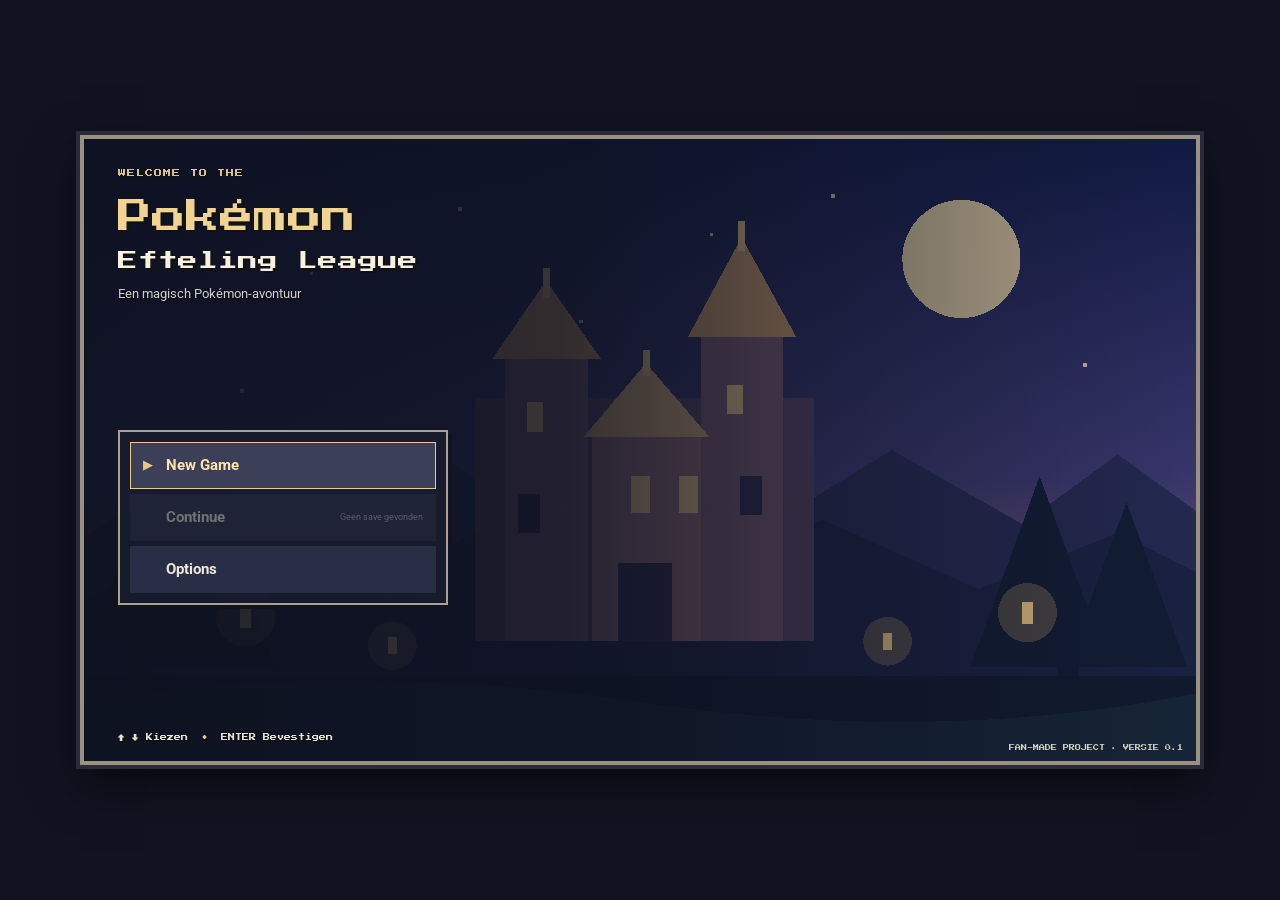
<file: index.html>
<!DOCTYPE html>
<html lang="nl">
<head>
  <meta charset="UTF-8">
  <meta name="viewport" content="width=device-width, initial-scale=1.0">
  <meta name="theme-color" content="#11112d">
  <title>Pokémon: Efteling League</title>
  <link rel="stylesheet" href="style.css">
</head>
<body>
  <main class="game-shell" aria-label="Pokémon Efteling League startmenu">
    <div class="title-screen">
      <div class="shade"></div>
      <header class="game-heading">
        <p class="eyebrow">WELCOME TO THE</p>
        <h1>Pokémon <span>Efteling League</span></h1>
        <p class="tagline">Een magisch Pokémon-avontuur</p>
      </header>
      <nav class="main-menu" aria-label="Hoofdmenu">
        <button class="menu-option selected" data-action="new-game">
          <span class="pointer" aria-hidden="true">▶</span> New Game
        </button>
        <button class="menu-option" data-action="continue" disabled>
          <span class="pointer" aria-hidden="true">▶</span> Continue
          <small>Geen save gevonden</small>
        </button>
        <button class="menu-option" data-action="options">
          <span class="pointer" aria-hidden="true">▶</span> Options
        </button>
      </nav>
      <p class="controls-hint">↑ ↓ Kiezen <span>•</span> ENTER Bevestigen</p>
      <p class="version">FAN-MADE PROJECT · VERSIE 0.1</p>
    </div>
    <section class="dialog hidden" id="dialog" role="dialog" aria-modal="true" aria-labelledby="dialogTitle">
      <div class="dialog-card">
        <h2 id="dialogTitle">Nieuw avontuur</h2>
        <p id="dialogText">Welkom in de Efteling-regio! Je avontuur begint binnenkort.</p>
        <div class="dialog-actions">
          <button class="dialog-button primary" id="dialogConfirm">Verder</button>
          <button class="dialog-button" id="dialogClose">Terug</button>
        </div>
      </div>
    </section>
  </main>
  <script src="script.js"></script>
</body>
</html>
</file>
<file: style.css>
@import url('https://fonts.googleapis.com/css2?family=Press+Start+2P&family=Roboto:wght@400;600;700;800&display=swap');
:root{--cream:#f7f0df;--gold:#e9c77d;--ink:#151729;--panel:#20243a;--edge:#9b927e}
*{box-sizing:border-box}
body{margin:0;min-height:100vh;display:grid;place-items:center;padding:18px;background:#111321;color:var(--cream);font-family:Roboto,Arial,sans-serif}
.game-shell{width:min(1120px,100%);aspect-ratio:16/9;min-height:560px;position:relative;overflow:hidden;border:4px solid var(--edge);background:#242942 url("assets/title-screen.svg") center/cover no-repeat;box-shadow:0 0 0 4px #292b3d,0 18px 45px #0009}
.title-screen{position:absolute;inset:0;display:flex;flex-direction:column;align-items:flex-start;justify-content:space-between;padding:30px 34px 20px;background:linear-gradient(90deg,rgba(13,17,31,.92) 0%,rgba(13,17,31,.82) 43%,rgba(13,17,31,.15) 100%)}
.shade{display:none}
.game-heading,.main-menu,.controls-hint,.version{position:relative;z-index:1}
.game-heading{text-align:left;text-shadow:2px 2px #111}
.eyebrow{margin:0 0 12px;color:#d8c18d;font:8px 'Press Start 2P',monospace;letter-spacing:1px}
h1{margin:0;color:#f1d58e;font:clamp(19px,3vw,34px) 'Press Start 2P',monospace;line-height:1.65}
h1 span{display:block;color:#f8f1df;font-size:.58em;letter-spacing:0}
.tagline{margin:8px 0 0;color:#d0cbd0;font-size:13px}
.main-menu{width:min(330px,90%);display:grid;gap:5px;padding:10px;border:2px solid #aaa18e;background:rgba(23,27,44,.97);box-shadow:4px 4px 0 #101321}
.menu-option{min-height:47px;position:relative;display:flex;align-items:center;gap:10px;padding:9px 12px;border:1px solid transparent;border-radius:0;color:#eee8d9;background:#292e47;text-align:left;font:700 15px Roboto,sans-serif;cursor:pointer}
.menu-option .pointer{width:13px;color:var(--gold);opacity:0;font-size:12px}
.menu-option.selected{border-color:#e5cb8e;background:#3b4058;color:#ffe4a7}
.menu-option.selected .pointer{opacity:1}
.menu-option:disabled{opacity:.42;cursor:not-allowed}
.menu-option small{margin-left:auto;font-size:9px;font-weight:400;color:#b7b4bd}
.menu-option:focus-visible,.dialog-button:focus-visible{outline:2px solid white;outline-offset:2px}
.controls-hint{margin:0;color:#e4dfd3;font:7px 'Press Start 2P',monospace;text-shadow:2px 2px #111}
.controls-hint span{color:var(--gold);padding:0 6px}
.version{position:absolute;right:13px;bottom:10px;margin:0;color:#d3ccbc;font:6px 'Press Start 2P',monospace}
.dialog{position:absolute;z-index:5;inset:0;display:grid;place-items:center;padding:20px;background:rgba(8,10,20,.78)}
.dialog.hidden{display:none}
.dialog-card{width:min(430px,100%);padding:22px;border:3px solid #b5a985;border-radius:0;background:#20243a;box-shadow:5px 5px 0 #0b0e19}
.dialog-card h2{margin:0 0 15px;color:var(--gold);font:12px 'Press Start 2P',monospace;line-height:1.8}
.dialog-card p{line-height:1.6;color:#e8e2d5;font-size:14px}
.dialog-actions{display:flex;gap:8px;margin-top:20px}
.dialog-button{padding:11px 14px;border:2px solid #817c72;border-radius:0;color:#f5f0e5;background:#343a52;font-weight:700;cursor:pointer}
.dialog-button.primary{color:#201e29;background:#e6ca86;border-color:#f3e3bd}
@media(max-width:650px){body{padding:0}.game-shell{aspect-ratio:auto;min-height:100vh;border-width:0;background-position:58% center}.title-screen{padding:26px 18px 22px;background:linear-gradient(90deg,rgba(13,17,31,.94),rgba(13,17,31,.66))}.main-menu{margin-top:auto;margin-bottom:30px}.controls-hint{font-size:6px}.version{font-size:5px}}
</file>
